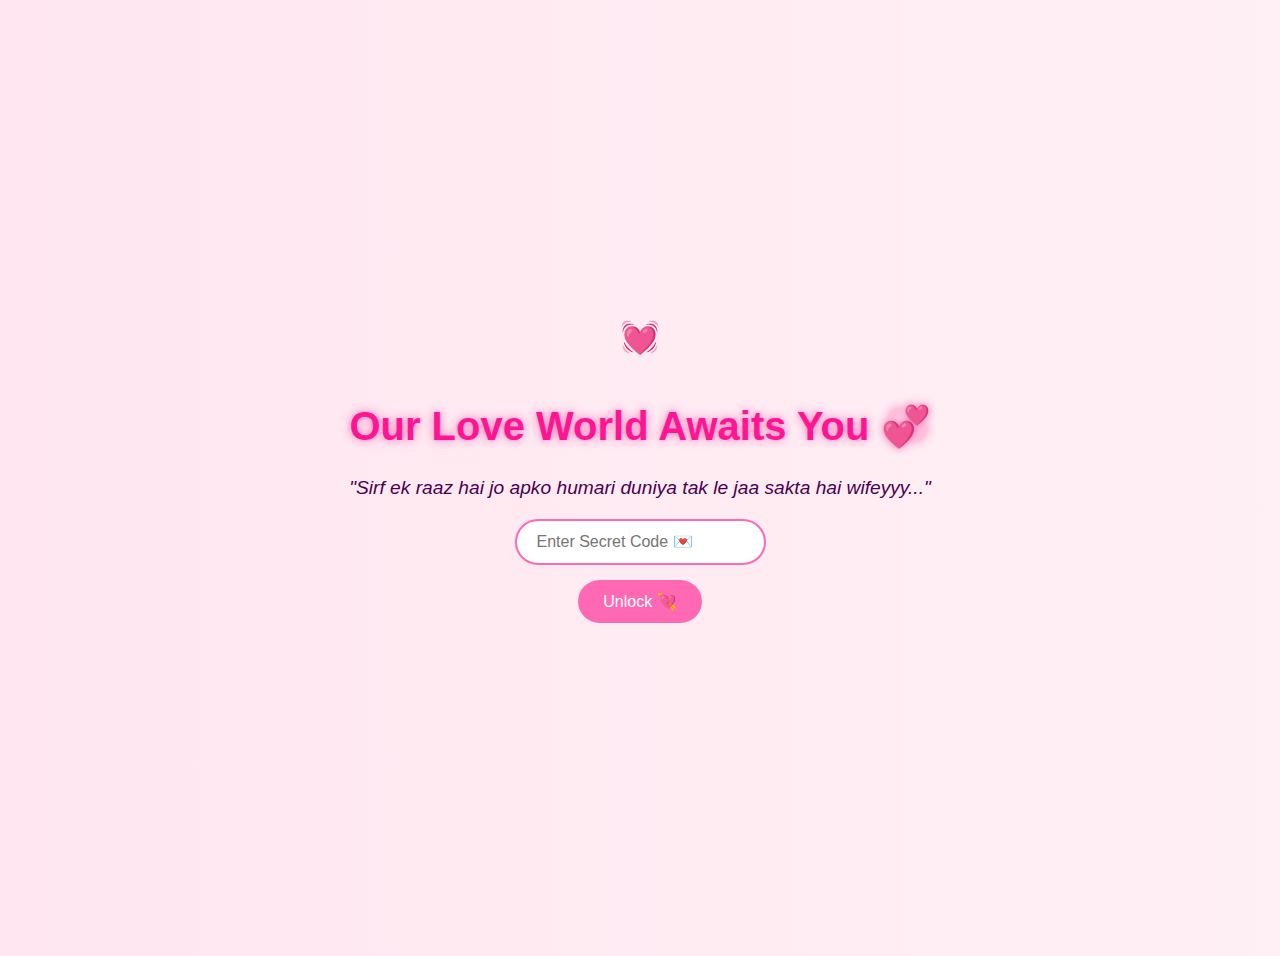
<file: index.html>
<!DOCTYPE html>
<html lang="en">
<head>
  <meta charset="UTF-8">
  <title>Welcome to Our Love World 💖</title>
  <meta name="viewport" content="width=device-width, initial-scale=1.0">
  <style>
    body {
      background: linear-gradient(to right, #ffe6f0, #fff0f5);
      font-family: 'Segoe UI', sans-serif;
      display: flex;
      flex-direction: column;
      align-items: center;
      justify-content: center;
      height: 100vh;
      text-align: center;
      padding: 20px;
    }

    h1 {
      font-size: 2.5rem;
      color: #ff1493;
      text-shadow: 0 0 10px #ff69b4;
    }

    p {
      font-style: italic;
      font-size: 1.2rem;
      color: #4b004f;
      margin: 20px 0;
    }

    input[type="password"] {
      padding: 12px 20px;
      border: 2px solid #ff69b4;
      border-radius: 25px;
      font-size: 1rem;
      outline: none;
    }

    button {
      margin-top: 15px;
      padding: 12px 25px;
      background: #ff69b4;
      border: none;
      color: white;
      border-radius: 25px;
      font-size: 1rem;
      cursor: pointer;
      transition: 0.3s ease;
    }

    button:hover {
      background: #ff1493;
      transform: scale(1.05);
    }

    #error {
      margin-top: 15px;
      color: red;
      font-weight: bold;
    }

    .heart {
      font-size: 2rem;
      animation: pulse 1s infinite;
      margin-bottom: 20px;
    }

    @keyframes pulse {
      0% { transform: scale(1); }
      50% { transform: scale(1.2); }
      100% { transform: scale(1); }
    }

    #transitionMsg {
      display: none;
      animation: fadeIn 1.5s ease-in-out;
    }

    @keyframes fadeIn {
      from { opacity: 0; transform: translateY(10px); }
      to { opacity: 1; transform: translateY(0); }
    }

    #form-section {
      display: block;
    }
  </style>
</head>
<body>

  <div class="heart">💓</div>

  <!-- Form Section -->
  <div id="form-section">
    <h1>Our Love World Awaits You 💞</h1>
    <p>"Sirf ek raaz hai jo apko humari  duniya tak le jaa sakta hai wifeyyy..."</p>
    <input type="password" id="password" placeholder="Enter Secret Code 💌">
    <br>
    <button onclick="checkPassword()">Unlock 💘</button>
    <div id="error"></div>
  </div>

  <!-- Transition Message Section -->
  <div id="transitionMsg">
    <h1>Wah Wifeyyy! Kaafi Smart Ho 😍</h1>
    <p>Par itni jaldi bhi kya hai pahuchne ki? Thoda pyaar feel kar lo pehle ek baaar i love you bol do wifeyyyy... 🥹</p>
  </div>

  <script>
    function checkPassword() {
      const pwd = document.getElementById("password").value.trim();
      const formSection = document.getElementById("form-section");
      const transitionMsg = document.getElementById("transitionMsg");
      const errorDiv = document.getElementById("error");

      if (pwd === "2809") {
        formSection.style.display = "none";
        transitionMsg.style.display = "block";

        setTimeout(() => {
          window.location.href = "home.html";
        }, 9000);
      } else {
        errorDiv.innerText = "🔐 Yeh raasta sirf dil se khulta hai… soch ke daalo baby 💞";
      }
    }
  </script>

</body>
</html>
</file>
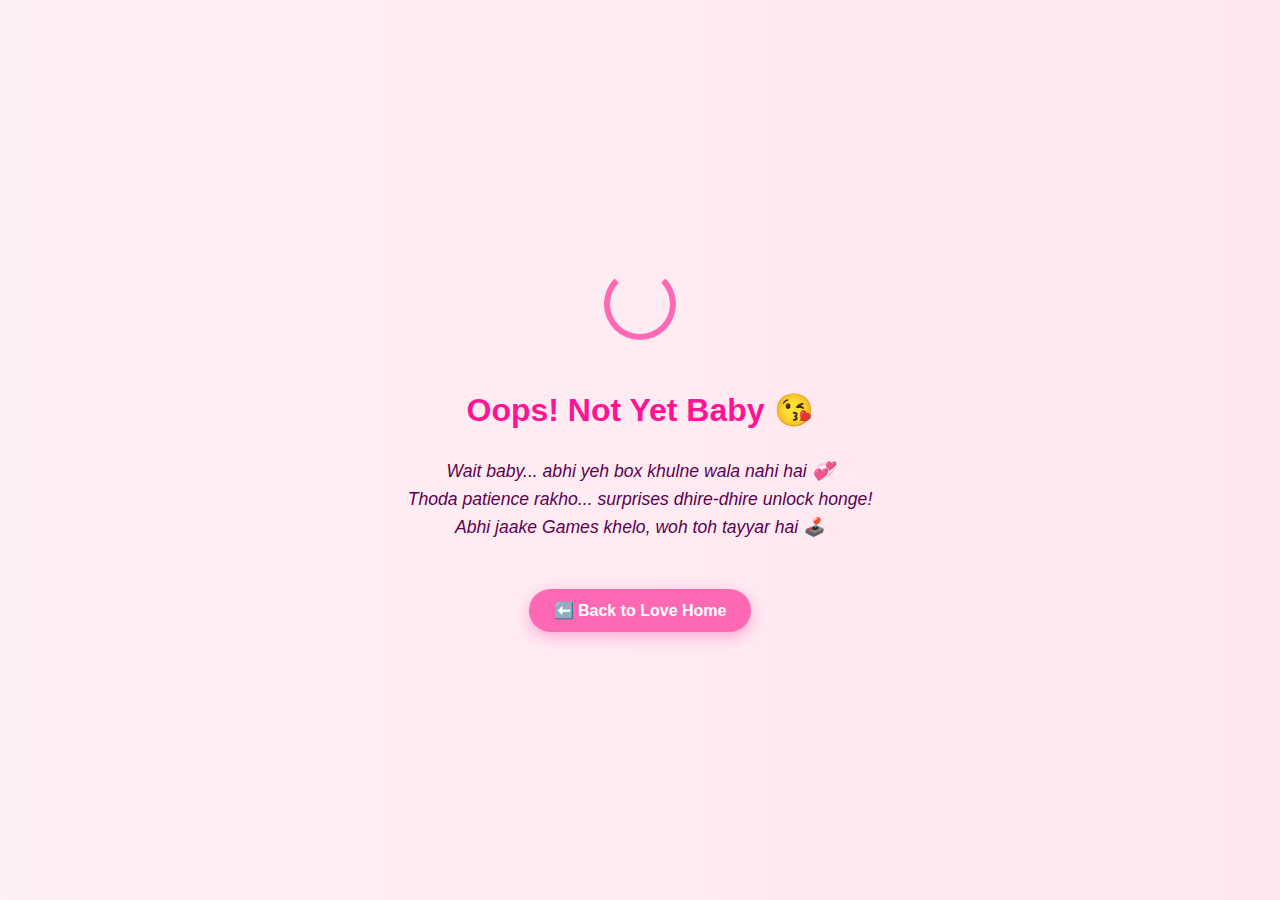
<file: coming-soon.html>
<!DOCTYPE html>
<html lang="en">
<head>
  <meta charset="UTF-8" />
  <title>Coming Soon 💖</title>
  <meta name="viewport" content="width=device-width, initial-scale=1.0" />
  <style>
    body {
      margin: 0;
      padding: 0;
      background: linear-gradient(to right, #fff0f5, #ffe6f0);
      font-family: 'Segoe UI', sans-serif;
      display: flex;
      justify-content: center;
      align-items: center;
      height: 100vh;
      flex-direction: column;
      text-align: center;
    }

    .loader-circle {
      width: 60px;
      height: 60px;
      border: 6px solid #ff69b4;
      border-top: 6px solid transparent;
      border-radius: 50%;
      animation: spin 1s linear infinite;
      margin-bottom: 30px;
    }

    @keyframes spin {
      to { transform: rotate(360deg); }
    }

    h1 {
      color: #ff1493;
      font-size: 2rem;
      margin-bottom: 10px;
    }

    p {
      font-size: 1.1rem;
      color: #5e004f;
      font-style: italic;
      padding: 0 20px;
      line-height: 1.6;
    }

    a {
      margin-top: 30px;
      padding: 12px 25px;
      background: #ff69b4;
      color: white;
      text-decoration: none;
      border-radius: 25px;
      font-weight: bold;
      box-shadow: 0 5px 15px rgba(255, 20, 147, 0.3);
    }
  </style>
</head>
<body>

  <div class="loader-circle"></div>
  <h1>Oops! Not Yet Baby 😘</h1>
  <p>
    Wait baby... abhi yeh box khulne wala nahi hai 💞<br>
    Thoda patience rakho... surprises dhire-dhire unlock honge!<br>
    Abhi jaake Games khelo, woh toh tayyar hai 🕹️
  </p>

  <a href="index.html">⬅️ Back to Love Home</a>

</body>
</html>
</file>
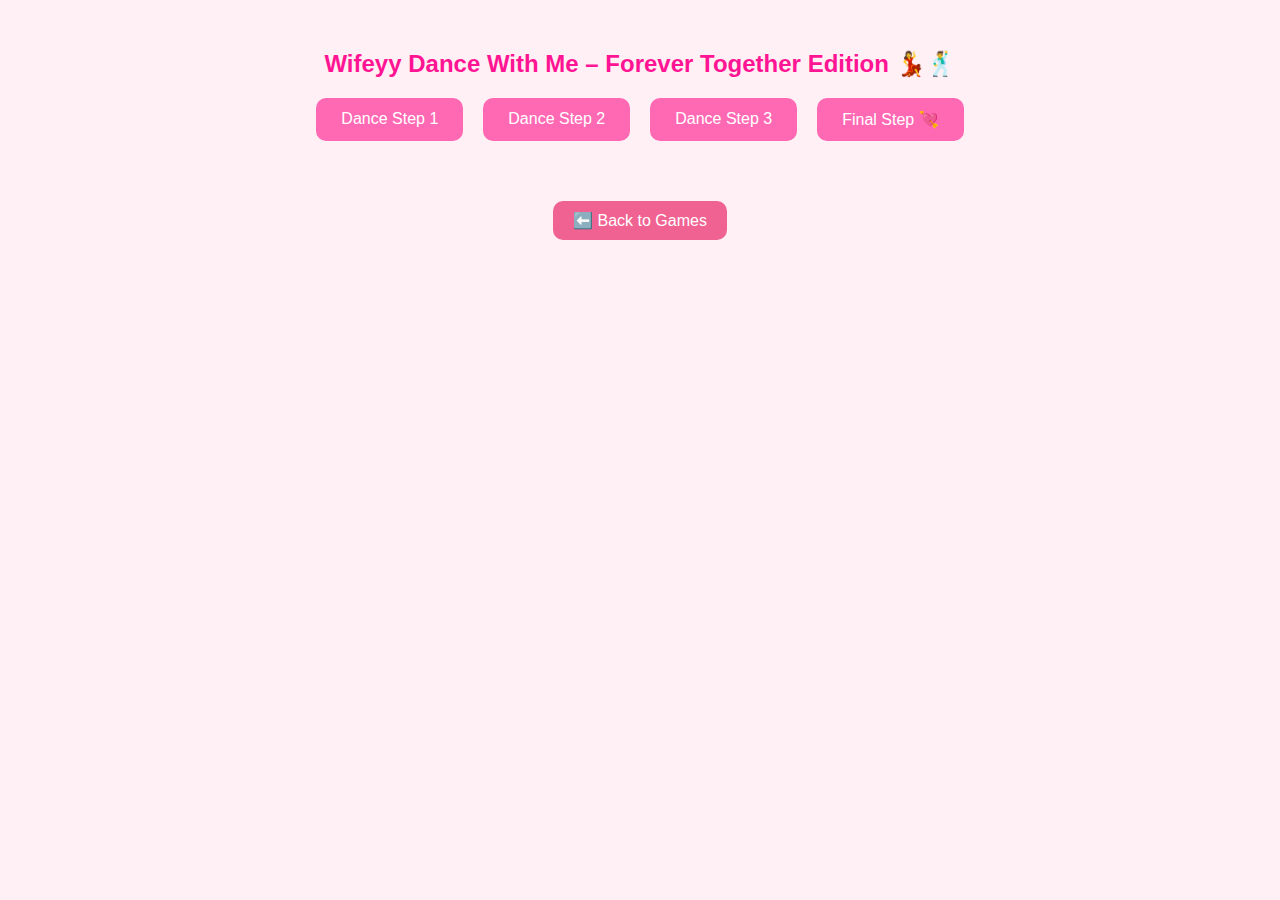
<file: Dance with me babe.html>
<!DOCTYPE html>
<html lang="en">
<head>
  <meta charset="UTF-8" />
  <title>Wifeyy Dance With Me – Forever Together 💃🕺</title>
  <meta name="viewport" content="width=device-width, initial-scale=1.0" />
  <style>
    body {
      font-family: 'Arial', sans-serif;
      background: #fff0f5;
      text-align: center;
      padding: 30px;
      margin: 0;
    }

    h2 {
      color: #ff1493;
      margin-bottom: 20px;
    }

    .dance-video {
      max-width: 90%;
      height: auto;
      margin: 20px auto;
      display: none;
      border-radius: 15px;
      box-shadow: 0 0 20px rgba(255, 105, 180, 0.3);
    }

    .btns {
      display: flex;
      justify-content: center;
      flex-wrap: wrap;
      gap: 20px;
      margin-bottom: 20px;
    }

    button {
      padding: 12px 25px;
      font-size: 16px;
      background: #ff69b4;
      color: white;
      border: none;
      border-radius: 10px;
      cursor: pointer;
      transition: 0.3s;
    }

    button:hover {
      background: #d81b60;
    }

    .surprise {
      margin-top: 30px;
      display: none;
      font-size: 22px;
      color: #008000;
      font-weight: bold;
    }

    .heart {
      font-size: 50px;
      animation: pop 1s ease infinite alternate;
    }

    @keyframes pop {
      0% { transform: scale(1); }
      100% { transform: scale(1.2); }
    }

    .back-btn {
      margin-top: 40px;
      display: inline-block;
      text-decoration: none;
      background: #f06292;
      color: white;
      padding: 10px 20px;
      border-radius: 10px;
    }
  </style>
</head>
<body>

  <h2>Wifeyy Dance With Me – Forever Together Edition 💃🕺</h2>

  <div class="btns">
    <button onclick="showDance(1)">Dance Step 1</button>
    <button onclick="showDance(2)">Dance Step 2</button>
    <button onclick="showDance(3)">Dance Step 3</button>
    <button onclick="showSurprise()">Final Step 💘</button>
  </div>

  <!-- 🎥 Dance Videos -->
  <video id="dance1" class="dance-video" autoplay muted loop controls>
    <source src="dance.mp4" type="video/mp4" />
    Your browser does not support video.
  </video>

  <video id="dance2" class="dance-video" autoplay muted loop controls>
    <source src="dancing-couple-cute.mp4" type="video/mp4" />
    Your browser does not support video.
  </video>

  <video id="dance3" class="dance-video" autoplay muted loop controls>
    <source src="dance 2.mp4" type="video/mp4" />
    Your browser does not support video.
  </video>

  <!-- 💖 Surprise Message -->
  <div class="surprise" id="surprise">
    <div class="heart">💖</div>
    <p>From the first step to the last twirl, I want to dance with you forever 💑</p>
  </div>

  <a href="games.html" class="back-btn">⬅️ Back to Games</a>

  <script>
    function scrollToElement(id) {
      const el = document.getElementById(id);
      if (el) {
        el.scrollIntoView({ behavior: "smooth" });
      }
    }

    function showDance(step) {
      const v1 = document.getElementById("dance1");
      const v2 = document.getElementById("dance2");
      const v3 = document.getElementById("dance3");

      // Hide all videos and pause
      [v1, v2, v3].forEach(v => {
        v.pause();
        v.style.display = "none";
      });

      // Hide surprise
      document.getElementById("surprise").style.display = "none";

      if (step === 1) {
        v1.style.display = "block";
        scrollToElement("dance1");
        v1.muted = false;
        v1.play();
      } else if (step === 2) {
        v2.style.display = "block";
        scrollToElement("dance2");
        v2.muted = false;
        v2.play();
      } else if (step === 3) {
        const guess = prompt("Choose your favourite part of my  body 💭");

        if (guess && guess.trim().toLowerCase() === "neck") {
          v3.style.display = "block";
          scrollToElement("dance3");
          v3.muted = false;
          v3.play();
        } else {
          alert("Nope 😜 Try again baby!");
        }
      }
    }

    function showSurprise() {
      ["dance1", "dance2", "dance3"].forEach(id => {
        const vid = document.getElementById(id);
        vid.style.display = "none";
        vid.pause();
      });

      document.getElementById("surprise").style.display = "block";
      scrollToElement("surprise");
    }

    // Unmute on any first click
    window.addEventListener("click", () => {
      document.querySelectorAll("video").forEach(video => {
        video.muted = false;
      });
    }, { once: true });
  </script>

</body>
</html>
</file>
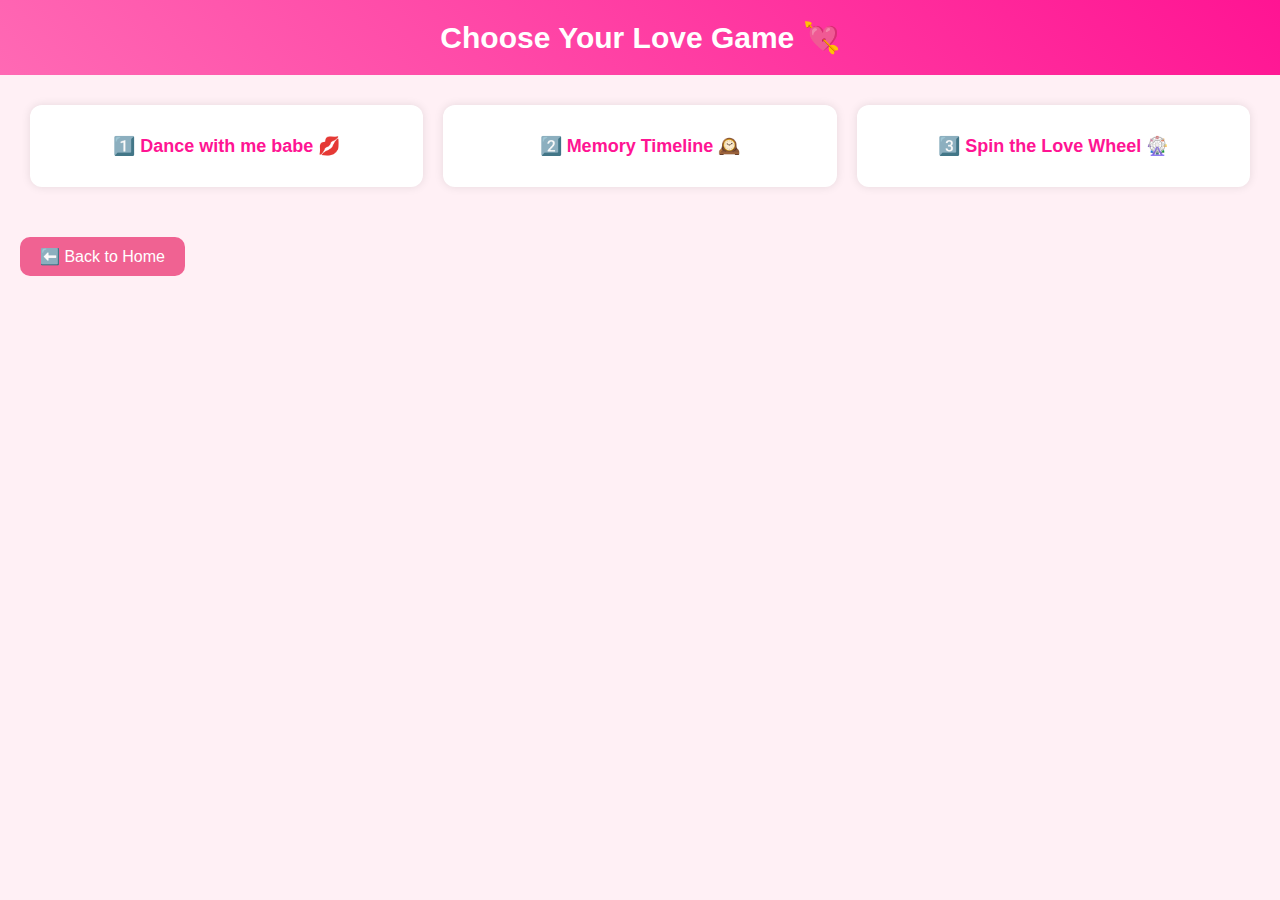
<file: game.html>
<!DOCTYPE html>
<html lang="en">
<head>
  <meta charset="UTF-8">
  <title>Our Love Games 💖</title>
  <meta name="viewport" content="width=device-width, initial-scale=1.0">
  <style>
    body {
      margin: 0;
      font-family: 'Arial', sans-serif;
      background: #fff0f5;
      color: #333;
    }

    header {
      background: linear-gradient(45deg, #ff69b4, #ff1493);
      padding: 20px;
      text-align: center;
      color: white;
    }

    h1 {
      margin: 0;
      font-size: 30px;
    }

    .game-grid {
      display: grid;
      grid-template-columns: repeat(auto-fit, minmax(250px, 1fr));
      gap: 20px;
      padding: 30px;
    }

    .game-card {
      background: white;
      border-radius: 12px;
      box-shadow: 0 0 10px rgba(0,0,0,0.1);
      padding: 30px;
      text-align: center;
      transition: transform 0.3s;
    }

    .game-card:hover {
      transform: scale(1.05);
    }

    .game-card a {
      text-decoration: none;
      color: #ff1493;
      font-weight: bold;
      font-size: 18px;
    }

    .back-btn {
      margin: 20px;
      display: inline-block;
      text-decoration: none;
      background: #f06292;
      color: white;
      padding: 10px 20px;
      border-radius: 10px;
    }

    @media (max-width: 600px) {
      .game-card {
        padding: 20px;
      }
    }
  </style>
</head>
<body>

  <header>
    <h1>Choose Your Love Game 💘</h1>
  </header>

  <div class="game-grid">
    <div class="game-card">
      <a href="Dance with me babe.html">1️⃣ Dance with me babe 💋</a>
    </div>
    <div class="game-card">
      <a href="memory-timeline.html">2️⃣ Memory Timeline 🕰️</a>
    </div>
    <div class="game-card">
      <a href="game3.html">3️⃣ Spin the Love Wheel 🎡</a>
    </div>
  </div>

  <a href="index.html" class="back-btn">⬅️ Back to Home</a>

</body>
</html>
</file>
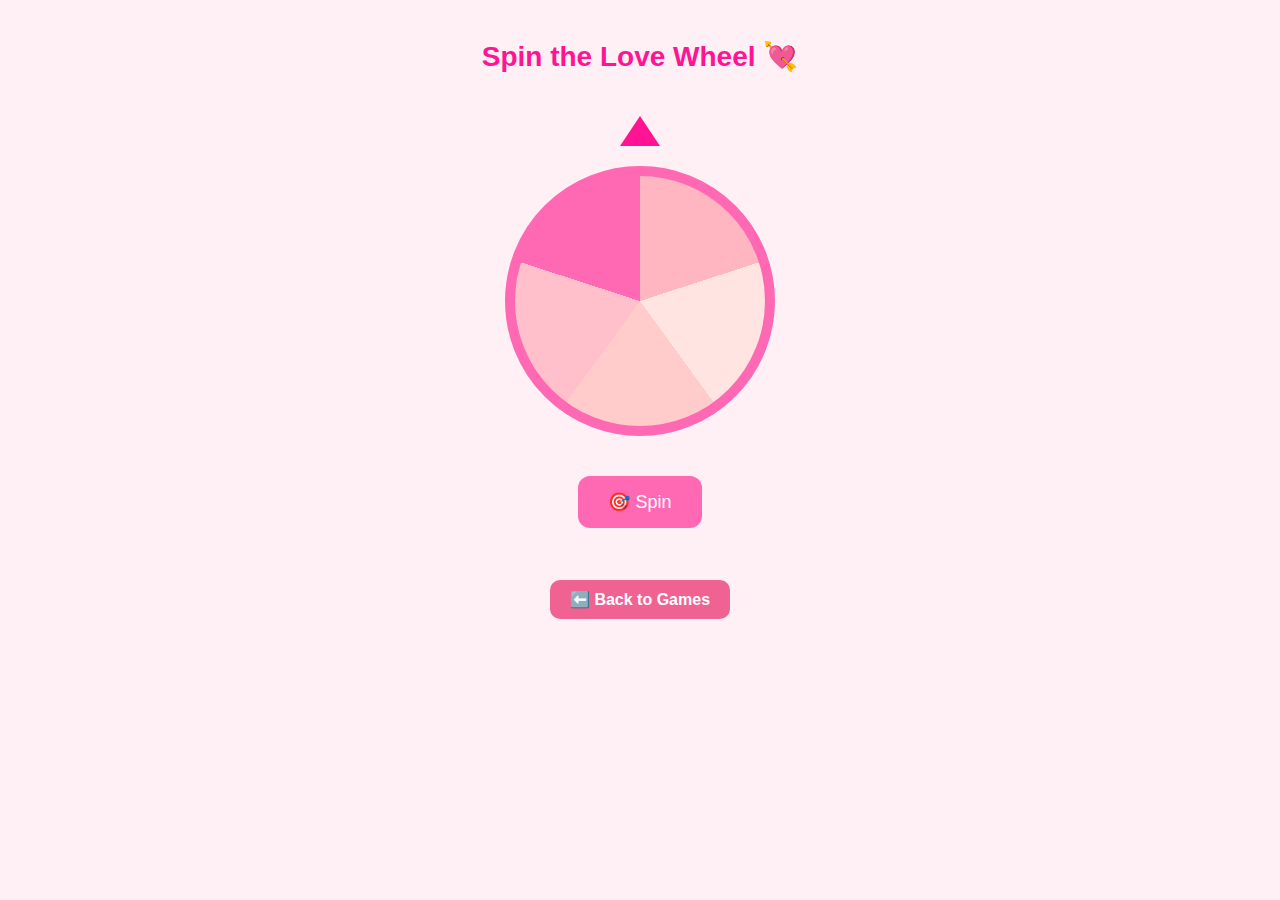
<file: game3.html>
<!DOCTYPE html>
<html lang="en">
<head>
  <meta charset="UTF-8">
  <title>Spin the Love Wheel 🎡</title>
  <meta name="viewport" content="width=device-width, initial-scale=1.0" />
  <style>
    body {
      font-family: 'Arial', sans-serif;
      background: #fff0f5;
      margin: 0;
      padding: 0;
      text-align: center;
    }

    h2 {
      margin-top: 40px;
      color: #ff1493;
      font-size: 28px;
    }

    .wheel {
      margin: 40px auto;
      width: 250px;
      height: 250px;
      border: 10px solid #ff69b4;
      border-radius: 50%;
      position: relative;
      background: conic-gradient(
        #ffb6c1 0% 20%, 
        #ffe4e1 20% 40%, 
        #ffcccb 40% 60%, 
        #ffc0cb 60% 80%, 
        #ff69b4 80% 100%
      );
      transition: transform 3s ease-out;
    }

    .pointer {
      width: 0; 
      height: 0; 
      border-left: 20px solid transparent;
      border-right: 20px solid transparent;
      border-bottom: 30px solid #ff1493;
      margin: 0 auto;
      position: relative;
      top: 20px;
    }

    button {
      padding: 15px 30px;
      font-size: 18px;
      background: #ff69b4;
      color: white;
      border: none;
      border-radius: 12px;
      cursor: pointer;
      transition: background 0.3s;
    }

    button:hover {
      background: #d81b60;
    }

    .result {
      margin-top: 20px;
      font-size: 22px;
      font-weight: bold;
      color: green;
    }

    .back-btn {
      display: inline-block;
      margin: 30px;
      text-decoration: none;
      background: #f06292;
      color: white;
      padding: 10px 20px;
      border-radius: 10px;
      font-weight: bold;
    }
  </style>
</head>
<body>

  <h2>Spin the Love Wheel 💘</h2>

  <div class="pointer"></div>
  <div class="wheel" id="wheel"></div>

  <button onclick="spinWheel()">🎯 Spin</button>

  <p class="result" id="resultText"></p>

  <a href="games.html" class="back-btn">⬅️ Back to Games</a>

  <script>
    const wheel = document.getElementById('wheel');
    const result = document.getElementById('resultText');

    const options = [
      "Kiss me right now 😘",
      "Hug me tightly 🤗",
      "Say 'I love you' 5 times ❤️",
      "Tell me your secret crush 😳",
      "Take me on a cute date 🌹"
    ];

    function spinWheel() {
      const randomDeg = Math.floor(5000 + Math.random() * 2000);
      wheel.style.transform = `rotate(${randomDeg}deg)`;

      const selected = Math.floor(((randomDeg % 360) / 72));
      setTimeout(() => {
        result.textContent = options[selected];
      }, 3000);
    }
  </script>

</body>
</html>
</file>
